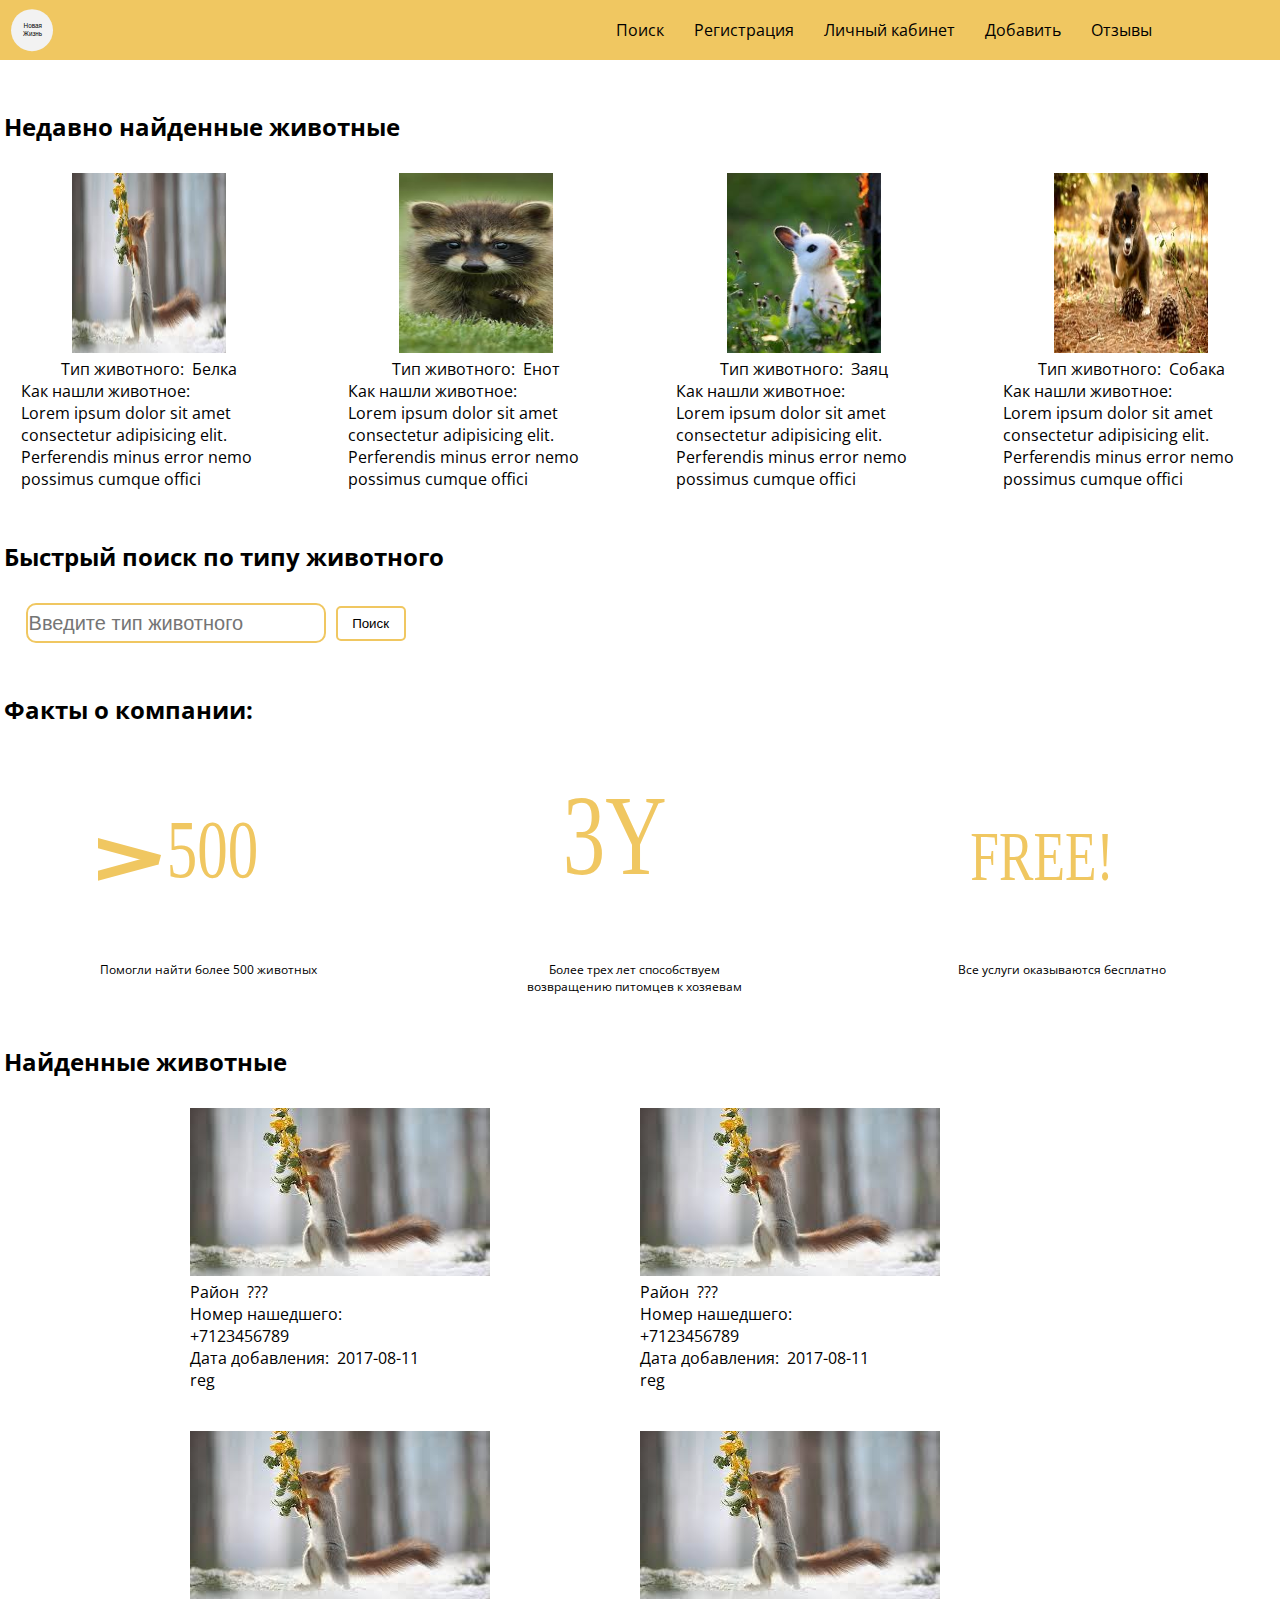
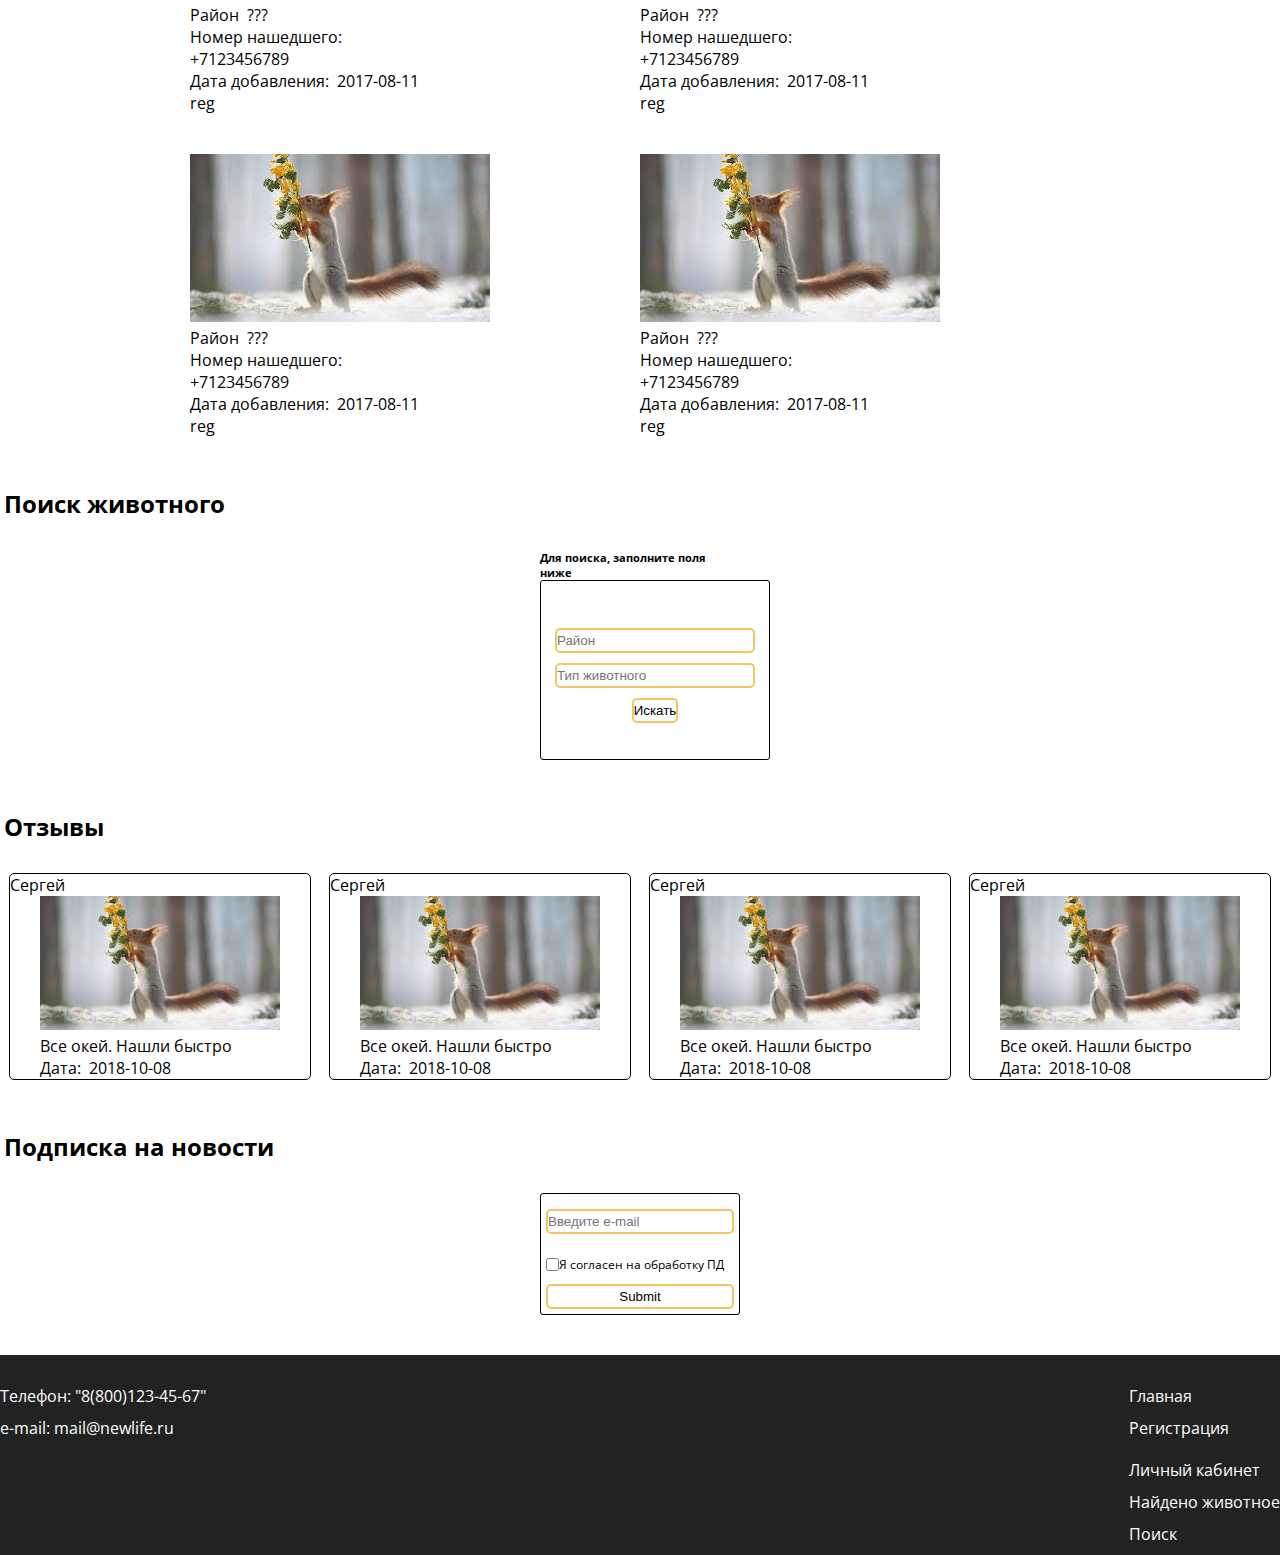
<file: index.html>
<!DOCTYPE html>
<html lang="en">
<head>
    <meta charset="UTF-8">
    <meta name="viewport" content="width=device-width, initial-scale=1.0">
    <title>Document</title>
    <link rel="stylesheet" href="reset_basic.css">
    <link rel="stylesheet" href="styles_index.css">
    <link rel="preconnect" href="https://fonts.googleapis.com">
<link rel="preconnect" href="https://fonts.gstatic.com" crossorigin>
<link href="https://fonts.googleapis.com/css2?family=Open+Sans:wght@300;400;700&display=swap" rel="stylesheet">
</head>
<body>
    <div class="wrapper">
        <header>
            <div class="logo">
                <img src="logo.svg" alt="">
            </div>
            <nav>
                <ul>
                    <li><a href="search.html">Поиск</a></li>
                    <li><a href="register.html">Регистрация</a></li>
                    <li><a href="profile.html">Личный кабинет</a></li>
                    <li><a href="add.html">Добавить</a></li>
                    <li><a href="reviews.html">Отзывы</a></li>
                </ul>
            </nav>
        </header>
<main>
<section class="recently">
    <h2>Недавно найденные животные</h2>
    <div class="slider">
        <div class="card">

            <div class="c_img"><img src="imgs/белка.jpg" alt=""></div>
            <div class="typeOf"><p>Тип животного: &nbsp; </p><p class="SQL_type">Белка</p></div>
            <div class="obst"><p>Как нашли животное: </p><p class="SQL_how">Lorem ipsum dolor sit amet consectetur adipisicing elit. Perferendis minus error nemo possimus cumque offici</p></div>
        </div>

        <div class="card">

            <div class="c_img"><img src="imgs/енот.jpg" alt=""></div>
            <div class="typeOf"><p>Тип животного: &nbsp; </p><p class="SQL_type">Енот</p></div>
            <div class="obst"><p>Как нашли животное: </p><p class="SQL_how">Lorem ipsum dolor sit amet consectetur adipisicing elit. Perferendis minus error nemo possimus cumque offici</p></div>
        </div>
        <div class="card">

            <div class="c_img"><img src="imgs/заяц.jpg" alt=""></div>
            <div class="typeOf"><p>Тип животного: &nbsp;</p><p class="SQL_type">Заяц</p></div>
            <div class="obst"><p>Как нашли животное: </p><p class="SQL_how">Lorem ipsum dolor sit amet consectetur adipisicing elit. Perferendis minus error nemo possimus cumque offici</p></div>
        </div>

        <div class="card">

            <div class="c_img"><img src="imgs/собака.jpg" alt=""></div>
            <div class="typeOf"><p>Тип животного: &nbsp;</p><p class="SQL_type">Собака</p></div>
            <div class="obst"><p>Как нашли животное: </p><p class="SQL_how">Lorem ipsum dolor sit amet consectetur adipisicing elit. Perferendis minus error nemo possimus cumque offici</p></div>
        </div>

    </div>
    <div class="indic">
        <div></div>
        <div></div>
        <div></div>
    </div>


</section>

<section class="fast">
    <h2>Быстрый поиск по типу животного</h2>
<div class="fast_search">
    <form action="">
        <input type="text" required placeholder="Введите тип животного">
        <input type="submit" value="Поиск">
    </form>
</div>
</section>
<section class="facts">
    <h2>Факты о компании:</h2>
    <div>
        <div><img src="500.svg" alt=""><p>Помогли найти более 500 животных</p></div>
        <div><img src="3y.svg" alt=""><p>Более трех лет способствуем возвращению питомцев к хозяевам</p></div>
        <div><img src="free.svg" alt=""><p>Все услуги оказываются бесплатно</p></div>
    </div>
</section>
<section class="found">
    <h2>Найденные животные</h2>
    <div class="grid">
        <div class="gcard">

            <div class="g_img"><img src="imgs/белка.jpg" alt=""></div>
            <div class="dist"><p>Район &nbsp; </p><p class="SQL_dist">???</p></div>
            <div class="phone"><p>Номер нашедшего: </p><p class="SQL_phone">+7123456789</p></div>
            <div class="time"><p>Дата добавления: &nbsp;</p><p class="SQL_date_add">2017-08-11</p></div>
            <p>reg</p>
        </div>
        <div class="gcard">

            <div class="g_img"><img src="imgs/белка.jpg" alt=""></div>
            <div class="dist"><p>Район &nbsp; </p><p class="SQL_dist">???</p></div>
            <div class="phone"><p>Номер нашедшего: </p><p class="SQL_phone">+7123456789</p></div>
            <div class="time"><p>Дата добавления: &nbsp;</p><p class="SQL_date_add">2017-08-11</p></div>
            <p>reg</p>
        </div>
        
        <div class="gcard">

            <div class="g_img"><img src="imgs/белка.jpg" alt=""></div>
            <div class="dist"><p>Район &nbsp; </p><p class="SQL_dist">???</p></div>
            <div class="phone"><p>Номер нашедшего: </p><p class="SQL_phone">+7123456789</p></div>
            <div class="time"><p>Дата добавления: &nbsp;</p><p class="SQL_date_add">2017-08-11</p></div>
            <p>reg</p>

        </div>
        <div class="gcard">

            <div class="g_img"><img src="imgs/белка.jpg" alt=""></div>
            <div class="dist"><p>Район &nbsp; </p><p class="SQL_dist">???</p></div>
            <div class="phone"><p>Номер нашедшего: </p><p class="SQL_phone">+7123456789</p></div>
            <div class="time"><p>Дата добавления: &nbsp;</p><p class="SQL_date_add">2017-08-11</p></div>
            <p>reg</p>
        </div>
        <div class="gcard">

            <div class="g_img"><img src="imgs/белка.jpg" alt=""></div>
            <div class="dist"><p>Район &nbsp; </p><p class="SQL_dist">???</p></div>
            <div class="phone"><p>Номер нашедшего: </p><p class="SQL_phone">+7123456789</p></div>
            <div class="time"><p>Дата добавления: &nbsp;</p><p class="SQL_date_add">2017-08-11</p></div>
            <p>reg</p>
        </div>
        <div class="gcard">

            <div class="g_img"><img src="imgs/белка.jpg" alt=""></div>
            <div class="dist"><p>Район &nbsp; </p><p class="SQL_dist">???</p></div>
            <div class="phone"><p>Номер нашедшего: </p><p class="SQL_phone">+7123456789</p></div>
            <div class="time"><p>Дата добавления: &nbsp;</p><p class="SQL_date_add">2017-08-11</p></div>
            <p>reg</p>
        </div>


     
        </div>
    </div>
</section>
<section class="search_form">
    <h2>Поиск животного</h2>
    <div class="sf_s">
        <h4>Для поиска, заполните поля ниже</h4>
        <form action="" class="dist_hd">
            <input type="text" placeholder="Район">
            <input type="text" placeholder="Тип животного">
            <input type="submit" value="Искать">

        </form>

    </div>
</section>
<section class="rev">
    <h2>Отзывы</h2>
    <div class="rev_cards">
        <div class="rc">
            <p class="SQLnameAuth">Сергей</p>
            <div class="SQLIm">
                <img src="imgs/белка.jpg" alt="">
                <p class="review_m">Все окей. Нашли быстро</p>
                <div class="datet"><p>Дата: &nbsp;</p><p class="SQLrevt">2018-10-08</p></div>
            </div>
            
        </div>
        <div class="rc">
            <p class="SQLnameAuth">Сергей</p>
            <div class="SQLIm">
                <img src="imgs/белка.jpg" alt="">
                <p class="review_m">Все окей. Нашли быстро</p>
                <div class="datet"><p>Дата: &nbsp;</p><p class="SQLrevt">2018-10-08</p></div>
            </div>
            
        </div>
        <div class="rc">
            <p class="SQLnameAuth">Сергей</p>
            <div class="SQLIm">
                <img src="imgs/белка.jpg" alt="">
                <p class="review_m">Все окей. Нашли быстро</p>
                <div class="datet"><p>Дата: &nbsp;</p><p class="SQLrevt">2018-10-08</p></div>
            </div>
            
        </div>
        <div class="rc">
            <p class="SQLnameAuth">Сергей</p>
            <div class="SQLIm">
                <img src="imgs/белка.jpg" alt="">
                <p class="review_m">Все окей. Нашли быстро</p>
                <div class="datet"><p>Дата: &nbsp;</p><p class="SQLrevt">2018-10-08</p></div>
            </div>
            
        </div>
        
    </div>
</section>
<section class="subs">
    <h2>Подписка на новости</h2>
    <div class="news">
     <form action="" class="ns">
        <input type="email" placeholder="Введите e-mail" class="email">
        <div><label><input type="checkbox" name="" id="">Я согласен на обработку ПД</label>
        <input type="submit" class="submit"></div>
     </form>
    </div>
</section>
</main>
        <footer>
           <div class="f_wrap">
            <div>
                <ul>
                    <li>Телефон: <a href="tel:8800123456">"8(800)123-45-67"</a></li>
                    <li>e-mail: <a href="mailto:mail@newlife.ru">mail@newlife.ru</a> </li>
                </ul>
            </div>
            <div>
                <ul>
                    <li><a href="index.html">Главная</a></li>
                    <li><a href="register.html">Регистрация</a></li>
                    <li><a href="login.html"></a></li>
                    <li><a href="profile.html">Личный кабинет</a></li>
                    <li><a href="add.html">Найдено животное</a></li>
                    <li><a href="search.html">Поиск</a></li>
                </ul>
            </div>
           </div>
        </footer>
        
    </div>
</body>
</html>
</file>
<file: styles_index.css>
.slider{
    display: flex;
    column-gap: 30px;
}

.card>div>img{
    width: 12vw;
    height: 180px;
}
.card{
    width: 25vw;
}
.typeOf{
    display: flex;
  justify-content: center;
}
.c_img{
    width: fit-content;
    margin: 0 auto;
}
.obst{
    max-width: 20vw;
    margin: 0 auto;
}

.fast>div>form>input[type='text']{
  width: 300px;
  height: 40px;
  font-size: 20px;
  border-radius: 10px;
  border: 2px #f0c761 solid;
}

.fast>div>form>input[type='text']::placeholder{
    font-size: 20px;
    padding-left: 1px;
  }

  .fast>div>form>input[type='submit']{
height: 35px;
width: 70px;
border: 2px #f0c761 solid;
border-radius: 5px;
background: white;
margin-top: 0;
  }
  .fast_search>form{
    display: flex;
    align-items: center;
    column-gap: 10px;
    margin-left: 2vw;
    margin-top: 30px;
  }
  .recently{
    margin-top: 50px;
  }
  .slider{
    margin-top: 30px;
  }
  h2{
    margin-left: 0.3%;
  }
  .fast{
    margin-top: 50px;
  }
  .facts>div{
    display: flex;
    justify-content: space-around;
    margin-top: 30px;
  }
  .facts>div>div>img{
 max-width: 200px;
 height: 200px;
  }
  .facts{
    margin-top: 50px;
  }
  .facts>h2{
  
  }

  .facts>div>div>p{
    max-width: 220px;
    font-size: 12px;
    text-align: center;
  }

  .facts>div>div{
    max-width: 230px;
    min-width: 230px;
  }
  .grid{
    display: grid;
    grid-template-columns: 1fr 1fr;
    max-width: 900px;
    margin: 0 auto;
    row-gap: 40px;
    margin-top: 30px;
  }
  .g_img, .gcard{
    width: fit-content;
  }
  .dist{
display: flex;
  }
  .found{
    margin-top: 50px;
  }
  .time{
    display: flex;
  }
  .sf_s{
    display: flex;
    flex-direction: column;
    max-width: 200px;
    margin: 0 auto;
  }
  

  .sf_s>form>input[type="text"], input:last-of-type{
    height: 25px;
    margin-top: 10px;
    border: 2px #f0c761 solid;
border-radius: 5px;
background: white;
  }
  .sf_s>form{
    display: flex;
    flex-direction: column;
  }
  .sf_s>h4{
    font-size: 11px;
  }
  .sf_s{
    margin-top: 30px;
  }
  .search_form{
    margin-top: 50px;
  }

  .dist_hd{
    border: 1px black solid;
    width: 230px;
    height: 180px;
    display: flex;
    justify-content: center;
    align-items: center;
    border-radius: 3px;
  }

.sf_s>form>input[type="text"]{
    width: 200px;
}
.rev{
    margin-top: 50px;

}
.rev_cards{
    margin-top: 30px;
    display: flex;
   justify-content: space-around;
}
.rc{
    border: 1px black solid;
    border-radius: 5px;
}
.rc>div>img{
    width: 100%;
    
}
.rc>.SQLIm{
    margin: 0 auto;
    width: 80%;
}
.datet{
    display: flex;
}
.submit, .email{
    width: 100%;
}
.ns{
    width: 200px;
    border: 1px black solid;
    padding: 5px;
    border-radius: 3px;
    margin: 0 auto;
    margin-top: 30px;
}
label{
    font-size: 12px;
}
input[type='checkbox']{
    position: relative;
    top: 8px;
}
footer{
    margin-top: 40px;
}
.subs{
    margin-top: 50px;
}
</file>
